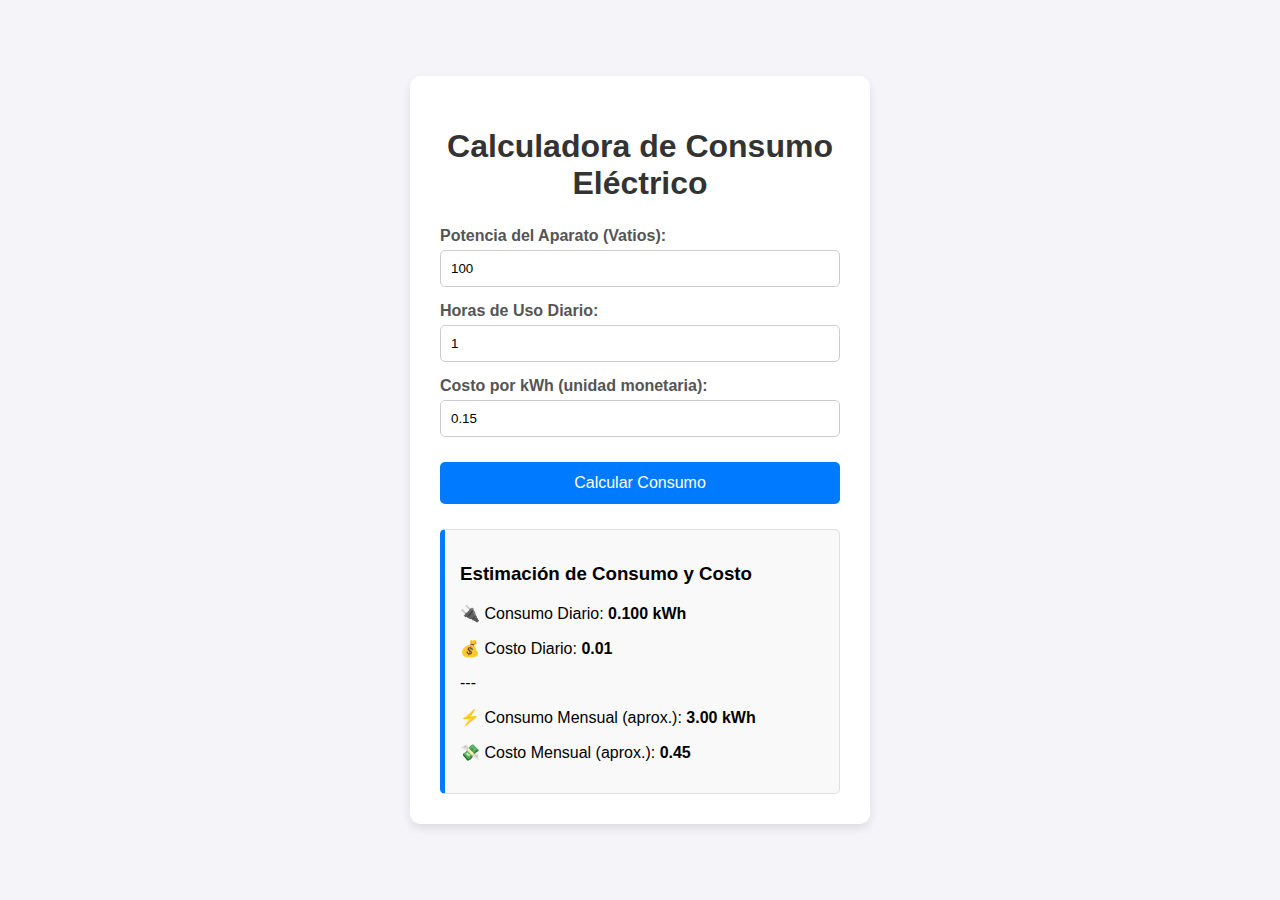
<file: views/Calculadora_de_consumo_de_electricidad /Calculadoraa.html>
<!DOCTYPE html>
<html lang="es">
<head>
    <meta charset="UTF-8">
    <meta name="viewport" content="width=device-width, initial-scale=1.0">
    <title>Calculadora de Consumo Eléctrico</title>
    <link rel="stylesheet" href="Estilo_de_calculadora.css">
</head>
<body>
    <div class="calculator-container">
        <h1>Calculadora de Consumo Eléctrico</h1>
        
        <div class="input-group">
            <label for="potencia">Potencia del Aparato (Vatios):</label>
            <input type="number" id="potencia" value="100" min="0" required>
        </div>
        
        <div class="input-group">
            <label for="horas">Horas de Uso Diario:</label>
            <input type="number" id="horas" value="1" min="0" step="0.1" required>
        </div>
        
        <div class="input-group">
            <label for="costo">Costo por kWh (unidad monetaria):</label>
            <input type="number" id="costo" value="0.15" min="0" step="0.01" required>
        </div>
        
        <button onclick="calcularConsumo()">Calcular Consumo</button>
        
        <div id="resultado" class="resultado">
            </div>
    </div>

    <script src="Calculadora_con_js.js"></script>
</body>
</html>
</file>
<file: views/Calculadora_de_consumo_de_electricidad /Estilo_de_calculadora.css>
body {
    font-family: Arial, sans-serif;
    background-color: #f4f4f9;
    display: flex;
    justify-content: center;
    align-items: center;
    min-height: 100vh;
    margin: 0;
}

.calculator-container {
    background: #fff;
    padding: 30px;
    border-radius: 10px;
    box-shadow: 0 4px 10px rgba(0, 0, 0, 0.1);
    width: 90%;
    max-width: 400px;
}

h1 {
    text-align: center;
    color: #333;
    margin-bottom: 25px;
}

.input-group {
    margin-bottom: 15px;
}

label {
    display: block;
    margin-bottom: 5px;
    font-weight: bold;
    color: #555;
}

input[type="number"] {
    width: 100%;
    padding: 10px;
    border: 1px solid #ccc;
    border-radius: 5px;
    box-sizing: border-box; /* Asegura que el padding no añada ancho extra */
}

button {
    width: 100%;
    padding: 12px;
    background-color: #007bff;
    color: white;
    border: none;
    border-radius: 5px;
    cursor: pointer;
    font-size: 16px;
    margin-top: 10px;
    transition: background-color 0.3s ease;
}

button:hover {
    background-color: #0056b3;
}

.resultado {
    margin-top: 25px;
    padding: 15px;
    border: 1px solid #e0e0e0;
    border-left: 5px solid #007bff;
    border-radius: 5px;
    background-color: #f9f9f9;
}
</file>
